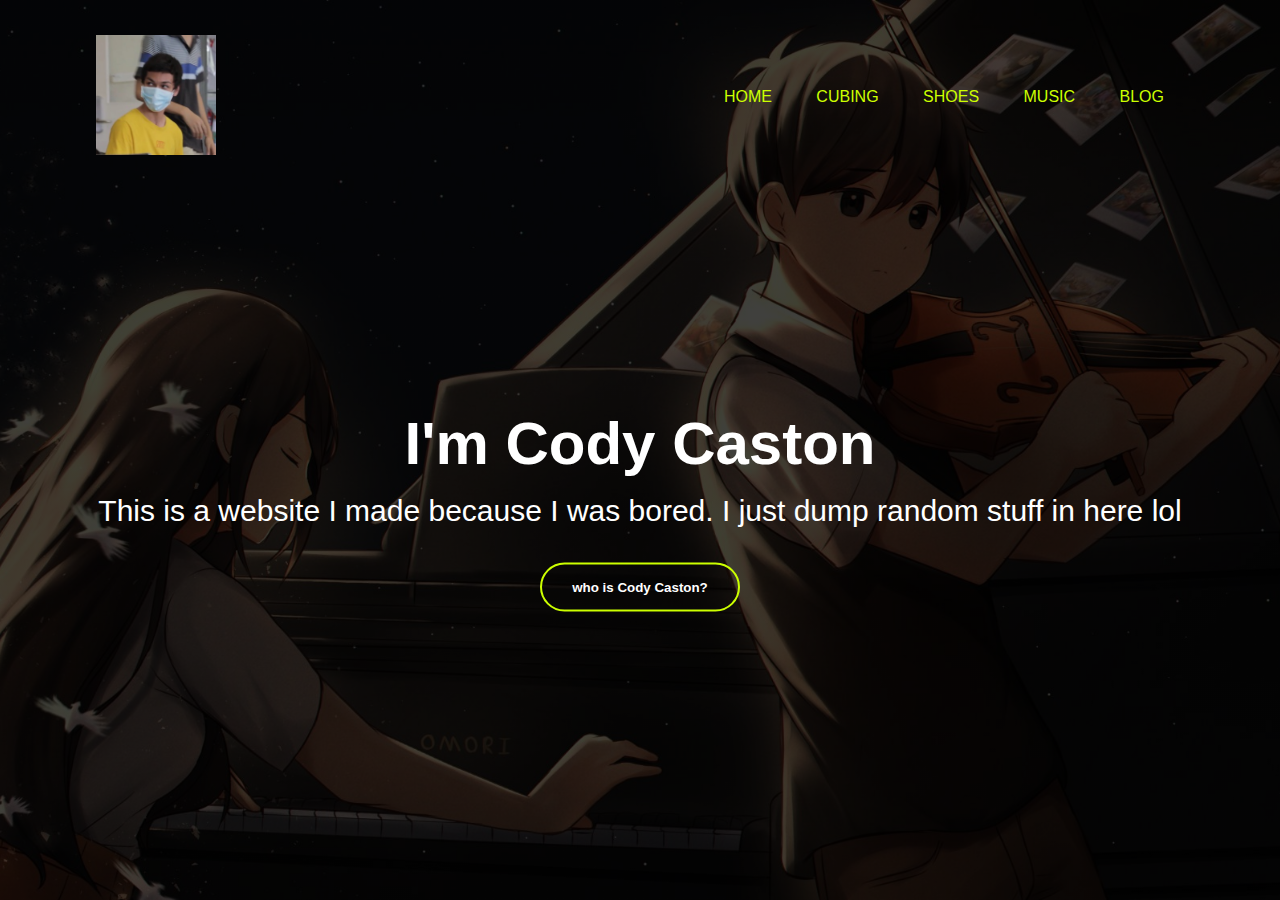
<file: index.html>
<!DOCTYPE html>
<html>
<head>
	<meta charset="utf-8">
	<meta name="viewport" content="width=device-width, initial-scale=1">
	<title>Ccody's Awesome Website</title>
	<link rel="stylesheet" href="style.css">
</head>
<body>
<div class="banner">
<div class="navbar">
	<a href="https://www.youtube.com/channel/UC9k7lAUGlv_t1pa-zZz4bpg"><img src="logo.png" class="logo"></a>
	<ul>
		<li><a href="#">Home</a></li>
			<li><a href="cubing/">Cubing</a></li>
				<li><a href="shoes/">Shoes</a></li>
					<li><a href="music/">Music</a></li>
						<li><a href="blog/">Blog</a></li>
				</ul>
			</div>
			
		</div>
		<div class="content">
				<h1>I'm Cody Caston</h1>
				<p>This is a website I made because I was bored. I just dump random stuff in here lol</p>
				<div>
					<a href="https://letmegooglethat.com/?q=who+is+cody+caston"><button type="button">who is Cody Caston?</button></a>
				</div>
			</div>
		
</body>
</html>
</file>
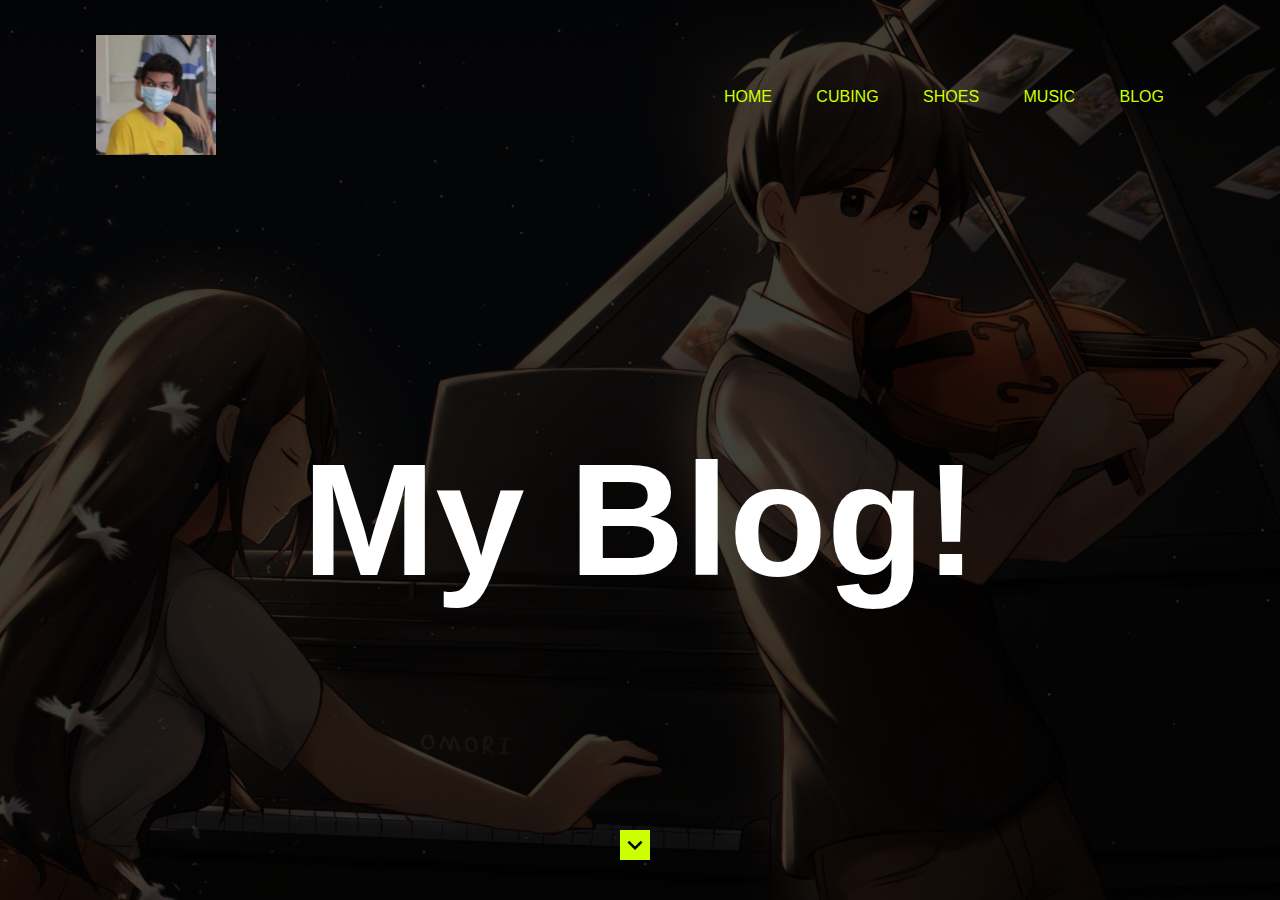
<file: blog/index.html>
<!DOCTYPE html>
<html>
<head>
	<meta charset="utf-8">
	<meta name="viewport" content="width=device-width, initial-scale=1">
	<title>Ccody's Awesome Blog</title>
	<link rel="stylesheet" href="style.css">
</head>
<body>
<div class="banner">
<div class="navbar">
	<a href="https://www.youtube.com/channel/UC9k7lAUGlv_t1pa-zZz4bpg"><img src="logo.png" class="logo"></a>
	<ul>
		<li><a href="../">Home</a></li>
			<li><a href="../cubing/">Cubing</a></li>
				<li><a href="../shoes/">Shoes</a></li>
					<li><a href="../music/">Music</a></li>
						<li><a href="#">Blog</a></li>
				</ul>
			</div>
			
		</div>
		<div class="content">
				<h1>My Blog!</h1>
			</div>
			<button class="button-icon cover-arrow">
        <svg class="icon" xmlns="http://www.w3.org/2000/svg" viewBox="0 0 32 32">
    <path d="M11.453 22.107L17.56 16l-6.107-6.12L13.333 8l8 8-8 8-1.88-1.893z"></path>
</svg>    </button>
</body>
</html>
</file>
<file: style.css>
*{
	margin: 0;
	padding: 0;
	font-family: sans-serif;
}
.banner{
	width: 100%;
	height: 100vh;
	background-image: linear-gradient(rgba(0, 0, 0, 0.75),rgba(0, 0, 0, 0.75)),url(background.jpg) ;
	background-size: cover;
	background-position: center;

}
.navbar{
	width: 85%;
	margin: auto;
	padding: 35px 0;
	display: flex;
	align-items: center;
	justify-content: space-between;
}
.logo{
	width: 120px;
	cursor: pointer;
}
.navbar ul li{
	list-style: none;
	display: inline-block;
	margin: 0 20px;
	position: relative;
}
.navbar ul li a{
	text-decoration: none;
	color: #ccff00;
	text-transform: uppercase;
}
.navbar ul li::after{
	content: '';
	height: 3px;
	width: 0;
	background: #ccff00;
	position: absolute;
	left: 0;
	bottom: -10px;
	transition: 0.5s;
}
.navbar ul li:hover:after{
	width: 100%;
}
.content{
	width: 100%;
	position: absolute;
	top: 50%;
	transform: translateY(-50%);
	text-align: center;
	color: #fff;

}
.content{
	font-size: 30px;
	margin-top: 70px;
}
.content p{
	margin: 20px auto;
	font-weight: 100;
	line-height: 25px;
}
button{
	width: 200px;
	padding: 15px 0;
	text-align: center;
	margin: 20px 10px;
	border-radius: 25px;
	font-weight: bold;
	border: 2px solid #ccff00;
	background: transparent;
	color: #fff;
	cursor: pointer;
	position: relative;
	overflow: hidden;
}
</file>
<file: blog/style.css>
*{
	margin: 0;
	padding: 0;
	font-family: sans-serif;
}
.banner{
	width: 100%;
	height: 100vh;
	background-image: linear-gradient(rgba(0, 0, 0, 0.75),rgba(0, 0, 0, 0.75)),url(background.jpg) ;
	background-size: cover;
	background-position: center;

}
.navbar{
	width: 85%;
	margin: auto;
	padding: 35px 0;
	display: flex;
	align-items: center;
	justify-content: space-between;
}
.logo{
	width: 120px;
	cursor: pointer;
}
.navbar ul li{
	list-style: none;
	display: inline-block;
	margin: 0 20px;
	position: relative;
}
.navbar ul li a{
	text-decoration: none;
	color: #ccff00;
	text-transform: uppercase;
}
.navbar ul li::after{
	content: '';
	height: 3px;
	width: 0;
	background: #ccff00;
	position: absolute;
	left: 0;
	bottom: -10px;
	transition: 0.5s;
}
.navbar ul li:hover:after{
	width: 100%;
}
.content{
	width: 100%;
	position: absolute;
	top: 50%;
	transform: translateY(-50%);
	text-align: center;
	color: #fff;

}
.content{
	font-size: 80px;
	margin-top: 70px;
}
.content p{
	margin: 20px auto;
	font-weight: 100;
	line-height: 25px;
}
.cover-arrow {
    bottom: 40px;
    height: 40px;
    left: 50%;
    margin-left: -20px;
    position: absolute;
    width: 40px;
    z-index: 10;

 }
 .button-icon {
    align-items: center;
    background-color: #ccff00;
    border: 0;
    cursor: pointer;
    display: inline-flex;
    height: 30px;
    justify-content: center;
    outline: none;
    padding: 0;
    width: 30px;
    transform: rotate(90deg);
}
</file>
